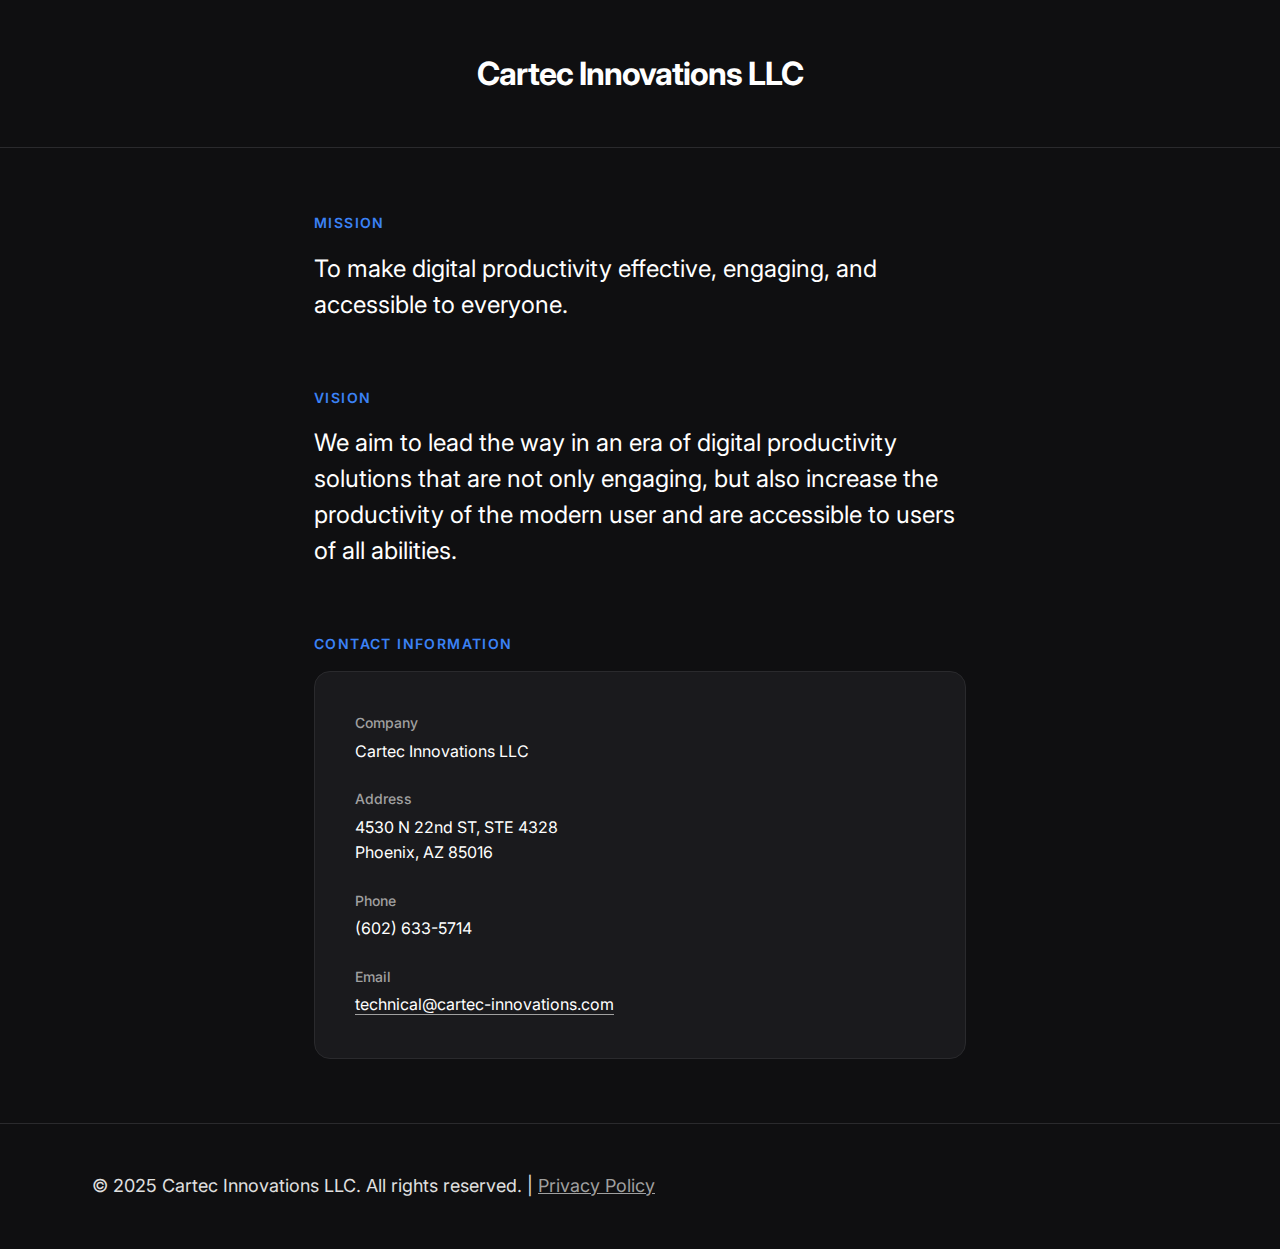
<file: index.html>
<!DOCTYPE html>
<html lang="en">

<head>
    <meta charset="UTF-8">
    <meta name="viewport" content="width=device-width, initial-scale=1.0">
    <title>Cartec Innovations LLC</title>
    <meta name="description"
        content="Cartec Innovations LLC - Making digital productivity effective, engaging, and accessible.">
    <link rel="stylesheet" href="style.css">
    <link rel="preconnect" href="https://fonts.googleapis.com">
    <link rel="preconnect" href="https://fonts.gstatic.com" crossorigin>
    <link href="https://fonts.googleapis.com/css2?family=Inter:wght@400;500;600&display=swap" rel="stylesheet">
</head>

<body>
    <header>
        <h1>Cartec Innovations LLC</h1>
    </header>

    <main>
        <section class="mission-vision">
            <h2>Mission</h2>
            <p>To make digital productivity effective, engaging, and accessible to everyone.</p>
        </section>

        <section class="mission-vision">
            <h2>Vision</h2>
            <p>We aim to lead the way in an era of digital productivity solutions that are not only engaging, but also
                increase the productivity of the modern user and are accessible to users of all abilities.</p>
        </section>

        <section>
            <h2>Contact Information</h2>
            <div class="contact-info">
                <div class="contact-item">
                    <div class="contact-label">Company</div>
                    <div class="contact-value">Cartec Innovations LLC</div>
                </div>

                <div class="contact-item">
                    <div class="contact-label">Address</div>
                    <div class="contact-value">4530 N 22nd ST, STE 4328<br>Phoenix, AZ 85016</div>
                </div>

                <div class="contact-item">
                    <div class="contact-label">Phone</div>
                    <div class="contact-value">(602) 633-5714</div>
                </div>

                <div class="contact-item">
                    <div class="contact-label">Email</div>
                    <div class="contact-value"><a
                            href="mailto:technical@cartec-innovations.com">technical@cartec-innovations.com</a></div>
                </div>
            </div>
        </section>
    </main>

    <footer>
        <p>&copy; 2025 Cartec Innovations LLC. All rights reserved. | <a href="/privacy.html">Privacy Policy</a></p>
    </footer>
</body>

</html>
</file>
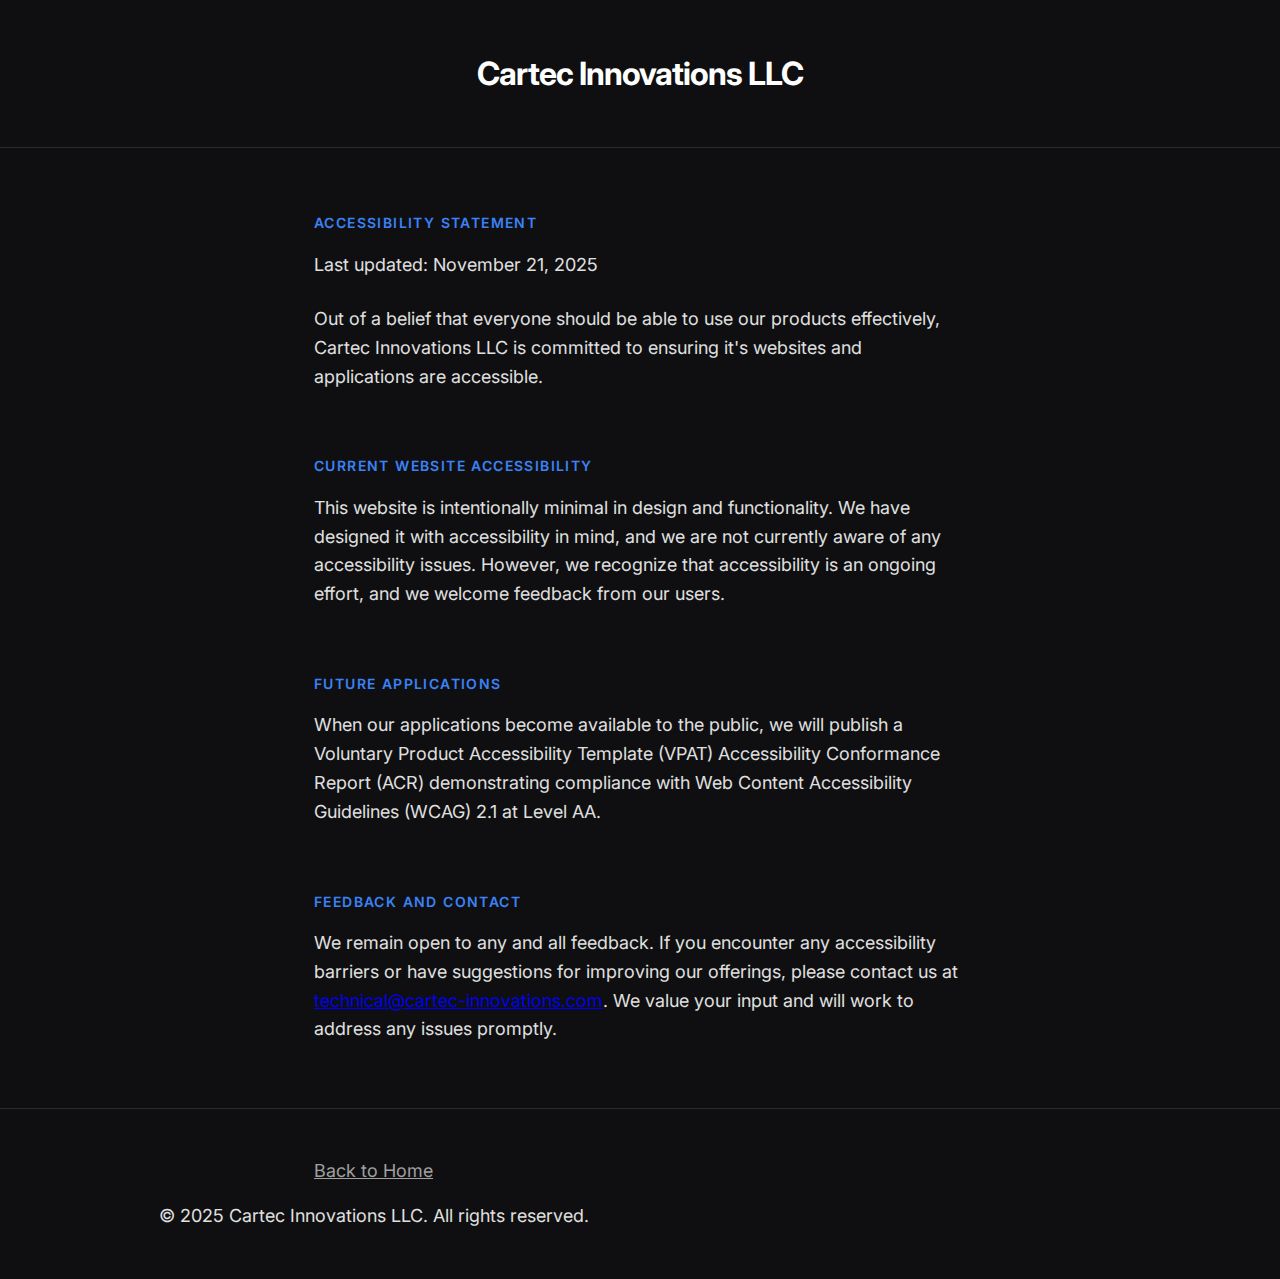
<file: accessibility.html>
<!DOCTYPE html>
<html lang="en">

<head>
	<meta charset="UTF-8">
	<meta name="viewport" content="width=device-width, initial-scale=1.0">
	<title>Accessibility Statement - Cartec Innovations LLC</title>
	<link rel="stylesheet" href="style.css">
	<link href="https://fonts.googleapis.com/css2?family=Inter:wght@400;500;600&display=swap" rel="stylesheet">
</head>

<body>
	<header>
		<h1>Cartec Innovations LLC</h1>
	</header>

	<main>
		<section>
			<h2>Accessibility Statement</h2>
			<p>Last updated: November 21, 2025</p>
			<br>
			<p>Out of a belief that everyone should be able to use our products effectively, Cartec Innovations LLC is committed to ensuring it's websites and applications are accessible.</p>
		</section>

		<section>
			<h2>Current Website Accessibility</h2>
			<p>This website is intentionally minimal in design and functionality. We have designed it with accessibility in mind, and we are not currently aware of any accessibility issues. However, we recognize that accessibility is an ongoing effort, and we welcome feedback from our users.</p>
		</section>

		<section>
			<h2>Future Applications</h2>
			<p>When our applications become available to the public, we will publish a Voluntary Product Accessibility Template (VPAT) Accessibility Conformance Report (ACR) demonstrating compliance with Web Content Accessibility Guidelines (WCAG) 2.1 at Level AA.</p>
		</section>

		<section>
			<h2>Feedback and Contact</h2>
			<p>We remain open to any and all feedback. If you encounter any accessibility barriers or have suggestions for improving our offerings, please contact us at <a href="mailto:technical@cartec-innovations.com">technical@cartec-innovations.com</a>. We value your input and will work to address any issues promptly.</p>
		</section>

	</main>

	<footer>
		<p><a href="index.html">Back to Home</a></p>
		<p style="margin-top: 1rem;">&copy; 2025 Cartec Innovations LLC. All rights reserved.</p>
	</footer>
</body>

</html>
</file>
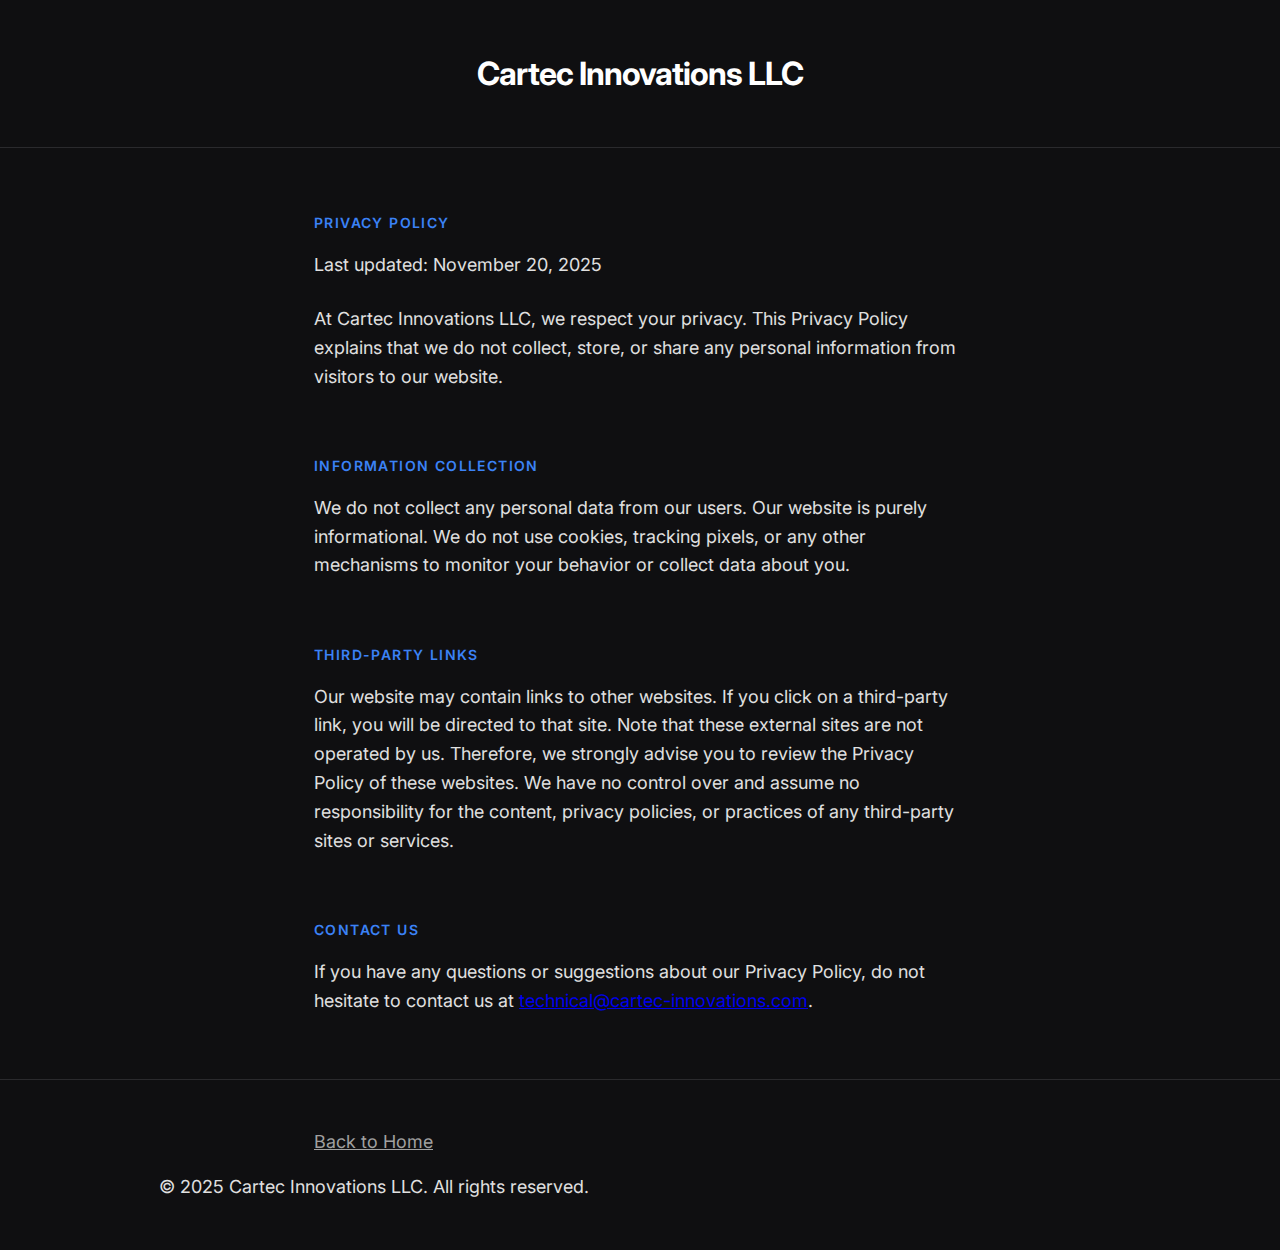
<file: privacy.html>
<!DOCTYPE html>
<html lang="en">

<head>
    <meta charset="UTF-8">
    <meta name="viewport" content="width=device-width, initial-scale=1.0">
    <title>Privacy Policy - Cartec Innovations LLC</title>
    <link rel="stylesheet" href="style.css">
    <link href="https://fonts.googleapis.com/css2?family=Inter:wght@400;500;600&display=swap" rel="stylesheet">
</head>

<body>
    <header>
        <h1>Cartec Innovations LLC</h1>
    </header>

    <main>
        <section>
            <h2>Privacy Policy</h2>
            <p>Last updated: November 20, 2025</p>
            <br>
            <p>At Cartec Innovations LLC, we respect your privacy. This Privacy Policy explains that we do not collect,
                store, or share any personal information from visitors to our website.</p>
        </section>

        <section>
            <h2>Information Collection</h2>
            <p>We do not collect any personal data from our users. Our website is purely informational. We do not use
                cookies, tracking pixels, or any other mechanisms to monitor your behavior or collect data about you.
            </p>
        </section>

        <section>
            <h2>Third-Party Links</h2>
            <p>Our website may contain links to other websites. If you click on a third-party link, you will be directed
                to that site. Note that these external sites are not operated by us. Therefore, we strongly advise you
                to review the Privacy Policy of these websites. We have no control over and assume no responsibility for
                the content, privacy policies, or practices of any third-party sites or services.</p>
        </section>

        <section>
            <h2>Contact Us</h2>
            <p>If you have any questions or suggestions about our Privacy Policy, do not hesitate to contact us at <a
                    href="mailto:technical@cartec-innovations.com">technical@cartec-innovations.com</a>.</p>
        </section>
    </main>

    <footer>
        <p><a href="index.html">Back to Home</a></p>
        <p style="margin-top: 1rem;">&copy; 2025 Cartec Innovations LLC. All rights reserved.</p>
    </footer>
</body>

</html>
</file>
<file: style.css>
:root {
    --bg-color: #0f0f11;
    --text-color: #e0e0e0;
    --accent-color: #3b82f6;
    --secondary-text: #a0a0a0;
    --card-bg: #1a1a1d;
    --font-main: 'Inter', -apple-system, BlinkMacSystemFont, "Segoe UI", Roboto, Helvetica, Arial, sans-serif;
}

* {
    box-sizing: border-box;
    margin: 0;
    padding: 0;
}

body {
    background-color: var(--bg-color);
    color: var(--text-color);
    font-family: var(--font-main);
    line-height: 1.6;
    display: flex;
    flex-direction: column;
    min-height: 100vh;
}

header {
    padding: 3rem 1rem;
    text-align: center;
    border-bottom: 1px solid #2a2a2d;
}

header h1 {
    font-size: 2rem;
    font-weight: 700;
    letter-spacing: -0.03em;
    color: #fff;
}

main {
    flex: 1;
    width: 100%;
    max-width: 700px;
    margin: 0 auto;
    padding: 4rem 1.5rem;
    display: flex;
    flex-direction: column;
    gap: 4rem;
}

h2 {
    font-size: 0.875rem;
    font-weight: 600;
    color: var(--accent-color);
    margin-bottom: 1rem;
    text-transform: uppercase;
    letter-spacing: 0.1em;
}

p {
    font-size: 1.125rem;
    color: var(--text-color);
    max-width: 65ch;
}

.mission-vision {
    text-align: left;
}

.mission-vision p {
    font-size: 1.5rem;
    font-weight: 400;
    line-height: 1.5;
    color: #fff;
}

.contact-info {
    background: var(--card-bg);
    padding: 2.5rem;
    border-radius: 16px;
    border: 1px solid #2a2a2d;
}

.contact-item {
    margin-bottom: 1.5rem;
}

.contact-item:last-child {
    margin-bottom: 0;
}

.contact-label {
    font-size: 0.875rem;
    color: var(--secondary-text);
    font-weight: 500;
    margin-bottom: 0.25rem;
    display: block;
}

.contact-value {
    font-size: 1rem;
    color: #fff;
    display: block;
}

.contact-value a {
    color: #fff;
    text-decoration: underline;
    text-decoration-color: var(--secondary-text);
    text-underline-offset: 4px;
}

.contact-value a:hover {
    color: var(--accent-color);
    text-decoration-color: var(--accent-color);
}

footer {
    text-align: center;
    padding: 3rem 1rem;
    border-top: 1px solid #2a2a2d;
    font-size: 0.875rem;
    color: var(--secondary-text);
}

footer a {
    color: var(--secondary-text);
    text-decoration: underline;
}

footer a:hover {
    color: var(--accent-color);
}

@media (max-width: 600px) {
    header h1 {
        font-size: 1.75rem;
    }

    .mission-vision p {
        font-size: 1.25rem;
    }

    main {
        padding: 3rem 1.5rem;
        gap: 3rem;
    }

    .contact-info {
        padding: 1.5rem;
    }
}
</file>
